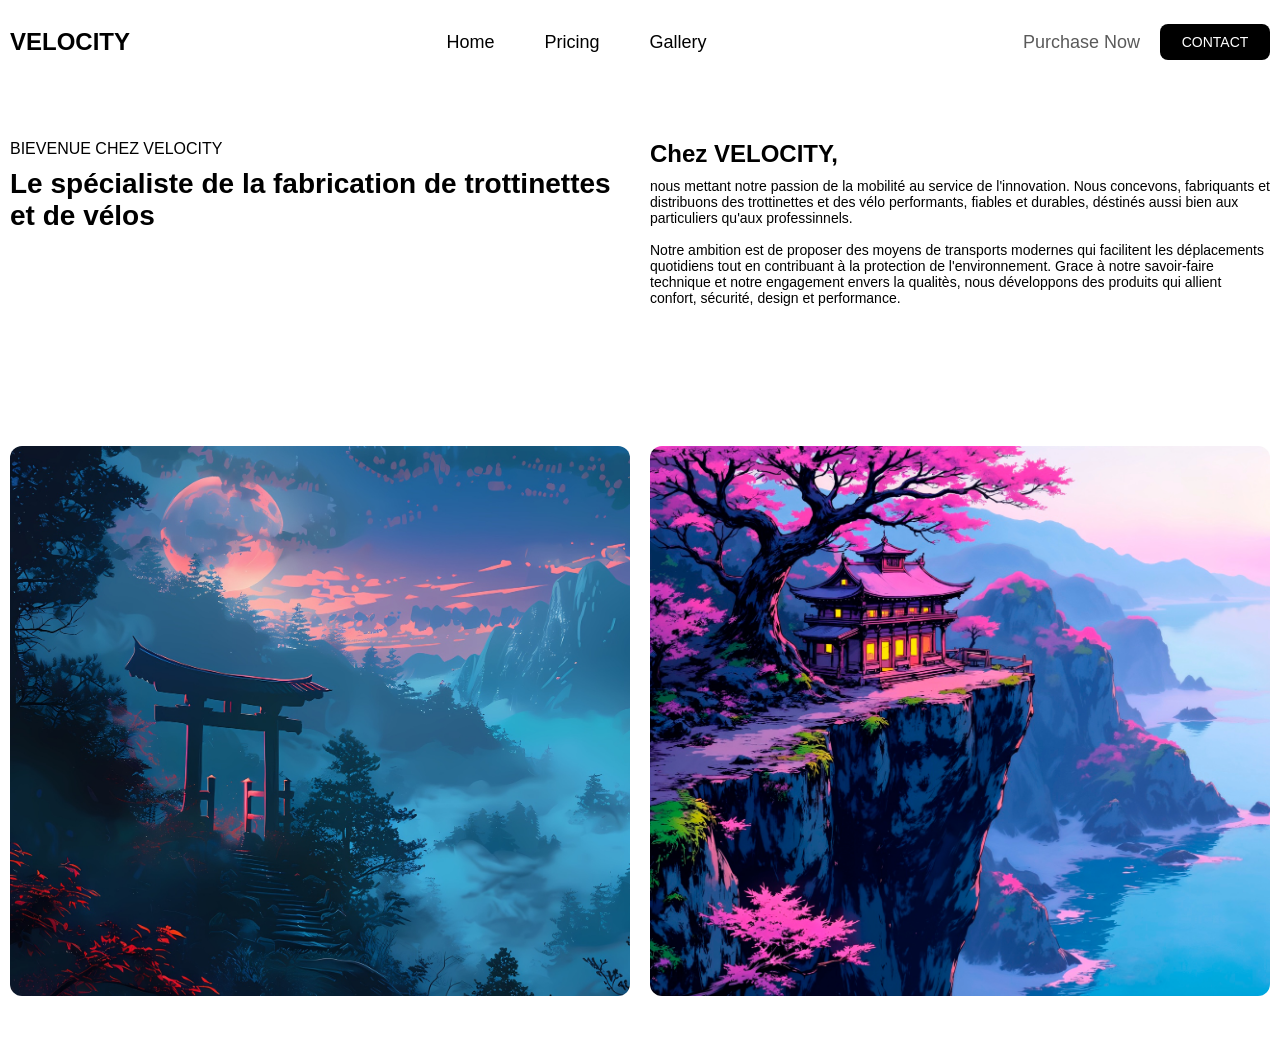
<file: index.html>
<!DOCTYPE html>
<html lang="en">
<head>
    <meta charset="UTF-8">
    <meta name="viewport" content="width=device-width, initial-scale=1.0">
    <title>Document</title>
    <link rel="stylesheet" href="assets/styles.css">
</head>
<body>
        <nav>
            <div class="nav-bar">
                <span class="logo"><a href="#">VELOCITY</a></span>

                <div class="menu">
                    <ul class="nav-links">
                        <li><a href="#">Home</a></li>
                        <li><a href="#">Pricing</a></li>
                        <li><a href="#">Gallery</a></li>
                    </ul>
                </div>

                <div class="menu-contact">
                    <li><a href="#">Purchase Now</a></li>

                    <div class="contact-button">
                        CONTACT
                    </div>
                </div>
            </div>
        </nav>
    <div class="container">
        
        <div class="hero-section">
            
            <div class="hero-content">
                <div class="hero-frst">
                <div class="bannier-welcome">BIEVENUE CHEZ VELOCITY </div>

                <div class="hero-sub">
                    <p>Le spécialiste de la fabrication de trottinettes et de vélos</p>
                </div>
                </div>

                <div class="hero-scd">
                    <div class="hero-description">
                        <h2>Chez VELOCITY,</h2>
                        <p>nous mettant notre passion de la mobilité au service de l'innovation. 
                            Nous concevons, fabriquants et distribuons des trottinettes et des vélo performants, fiables
                            et durables, déstinés aussi bien aux particuliers qu'aux professinnels. 
                            <br>
                            <br>
                            Notre ambition est de proposer des moyens de transports modernes qui facilitent les déplacements
                            quotidiens tout en contribuant à la protection de l'environnement. Grace à notre savoir-faire technique et
                            notre engagement envers la qualitès, nous développons des produits qui allient confort, sécurité, design et performance.
                        </p>
                    </div>
                </div>
            </div>

            <div class="hero-img">
                <div class="hero-img-frst"></div>

                <div class="hero-img-scd"></div>
            </div>
        </div>

    </div>
</body>
</html>
</file>
<file: assets/styles.css>
*{
    margin: 0;
    padding: 0;
    box-sizing: border-box;
    font-family: 'Poppins', sans-serif;
}

/*===== Colours ========*/
:root{
    --body-color: #fff;
    --text-color: #000;

}

body {
    height: 100vh;
    background-color: var(--body-color);
}

nav{
    position: fixed;
    top: 2px;
    height: 80px;
    width: 100%;
}

nav .nav-bar{
    position: relative;
    height: 100%;
    max-width: 1260px;
    width: 100%;
    margin: 0 auto;
    display: flex;
    align-items: center;
    justify-content: space-between;
}

.nav-bar .nav-links{
    display: flex;
    align-items: center;
}

.nav-bar .nav-links li{
    margin: 0 25px;
    list-style: none;
}

.nav-links li a{
    position: relative;
    font-size: 18px;
    text-decoration: none;
    color: var(--text-color);
}

.nav-links li a::before{
    content: '';
    position: absolute;
    height: 5px;
    width: 16px;
    border-radius: 30%;
    background-color: var(--text-color);
    bottom: -6px;
    transform: translateX(100%);
    opacity: 0;
    transition: all 0.3s ease;
}

nav .nav-bar .logo a{
    font-size: 24px;
    font-weight: 600;
    color: var(--text-color);
    text-decoration: none;
}

.menu-contact {
    display: flex;
    align-items: center;
    gap: 20px;
}

.menu-contact li {
    list-style: none;
}

.menu-contact li a{
    position: relative;
    font-size: 18px;
    text-decoration: none;
    color: #5a5a5a;
}

.contact-button{
    background-color: #000;
    padding: 10px;  
    width: 110px;
    border-radius: 8px;
    color: var(--body-color);
    font-size: 14px;
    text-align: center;
}

.container {
    max-width: 1260px;
    margin: auto;
}

.hero-section {
    width: 100%;
    margin-top: 140px;
}

.hero-content {
    margin-bottom: 140px;
    position: relative;
    height: 100%;
    display: grid;
    grid-template-columns: 1fr 1fr;
    gap: 20px;
}

.bannier-welcome {
    margin-bottom: 10px;
}

.hero-sub p{
    font-weight: 700;
    font-size: 28px;
}

.hero-description h2{
    margin-bottom: 10px;
}

.hero-description p {
    font-size: 14px;
    font-weight: 500;
}

.hero-img {
    display: grid;
    grid-template-columns: 1fr 1fr;
    gap: 20px;
}

.hero-img-frst {
    height: 550px;
    width: 100%;
    background: url(./image/velo.jpg);
    background-repeat: no-repeat;
    background-size: cover;
    border-radius: 12px;
}

.hero-img-scd {
    height: 550px;
    width: 100%;
     background: url(./image/trottinete.jpg);
    background-repeat: no-repeat;
    background-size: cover;
    border-radius: 12px;
}
</file>
